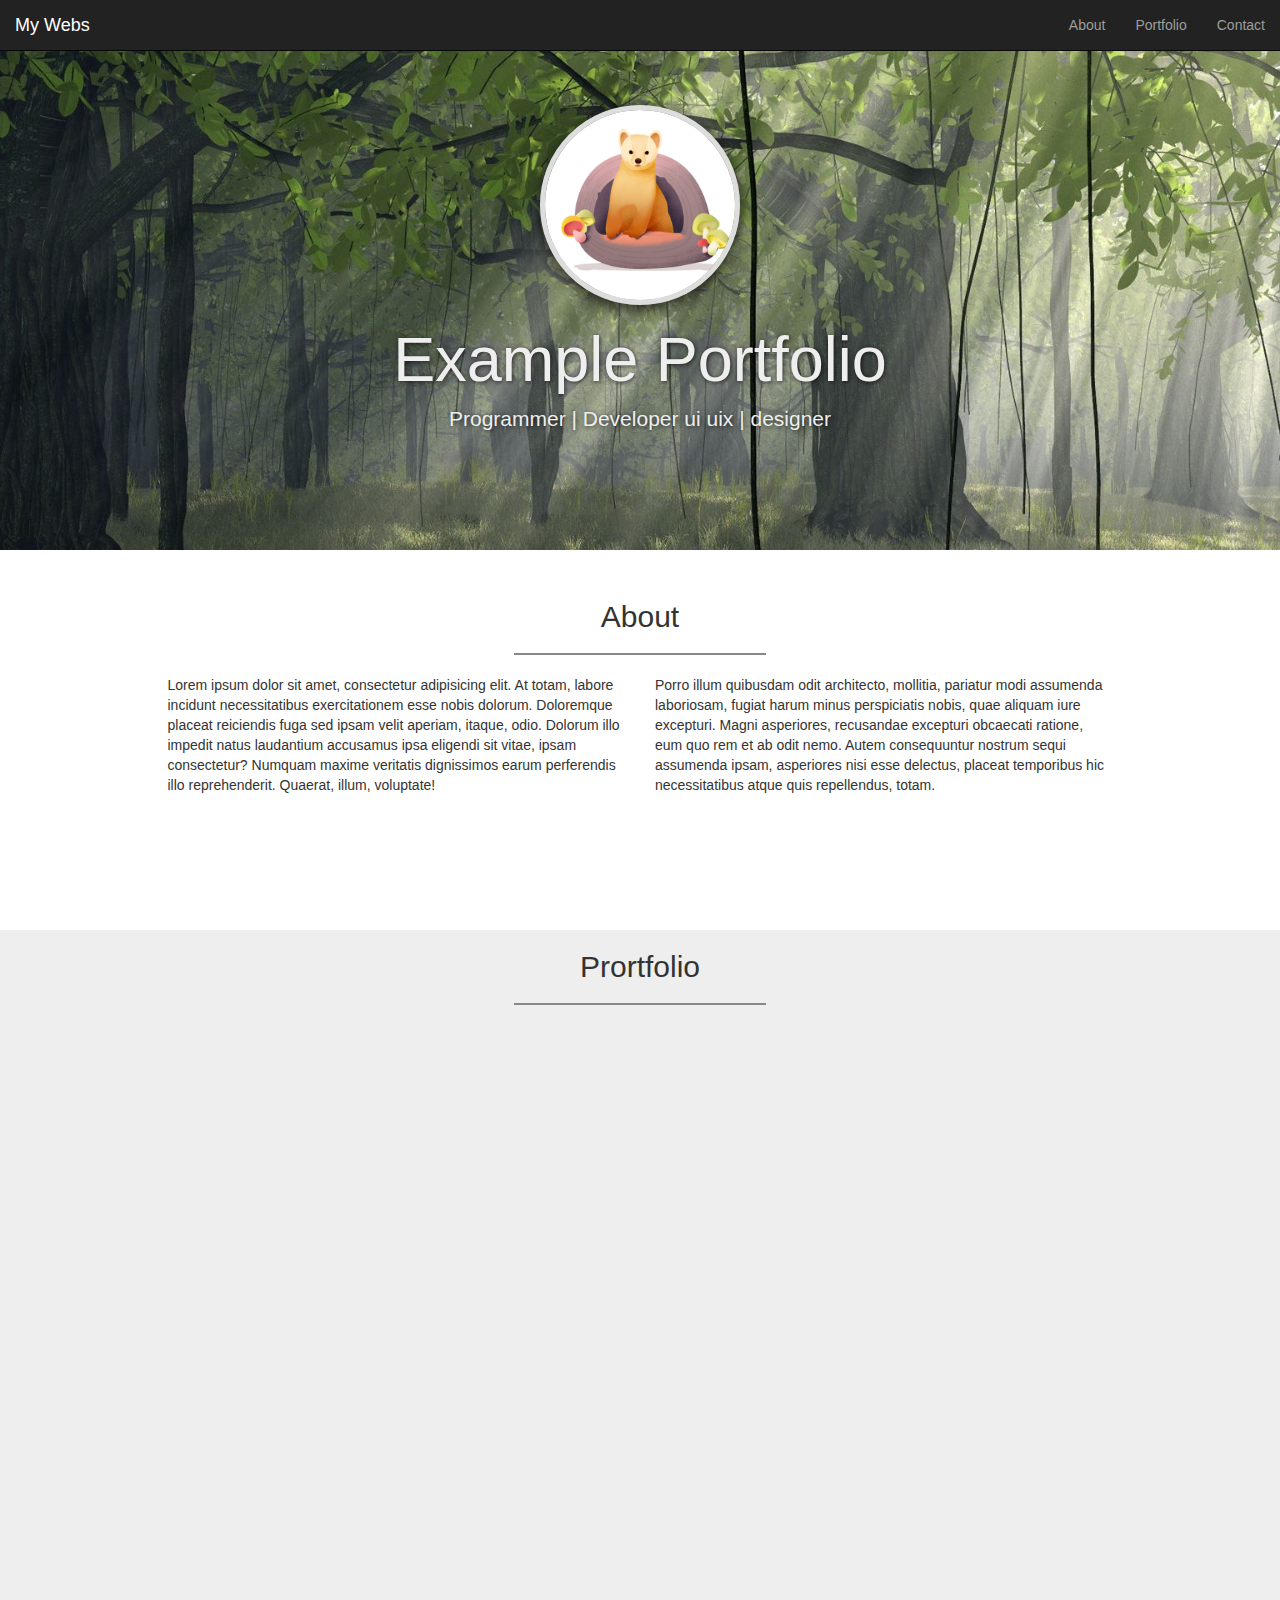
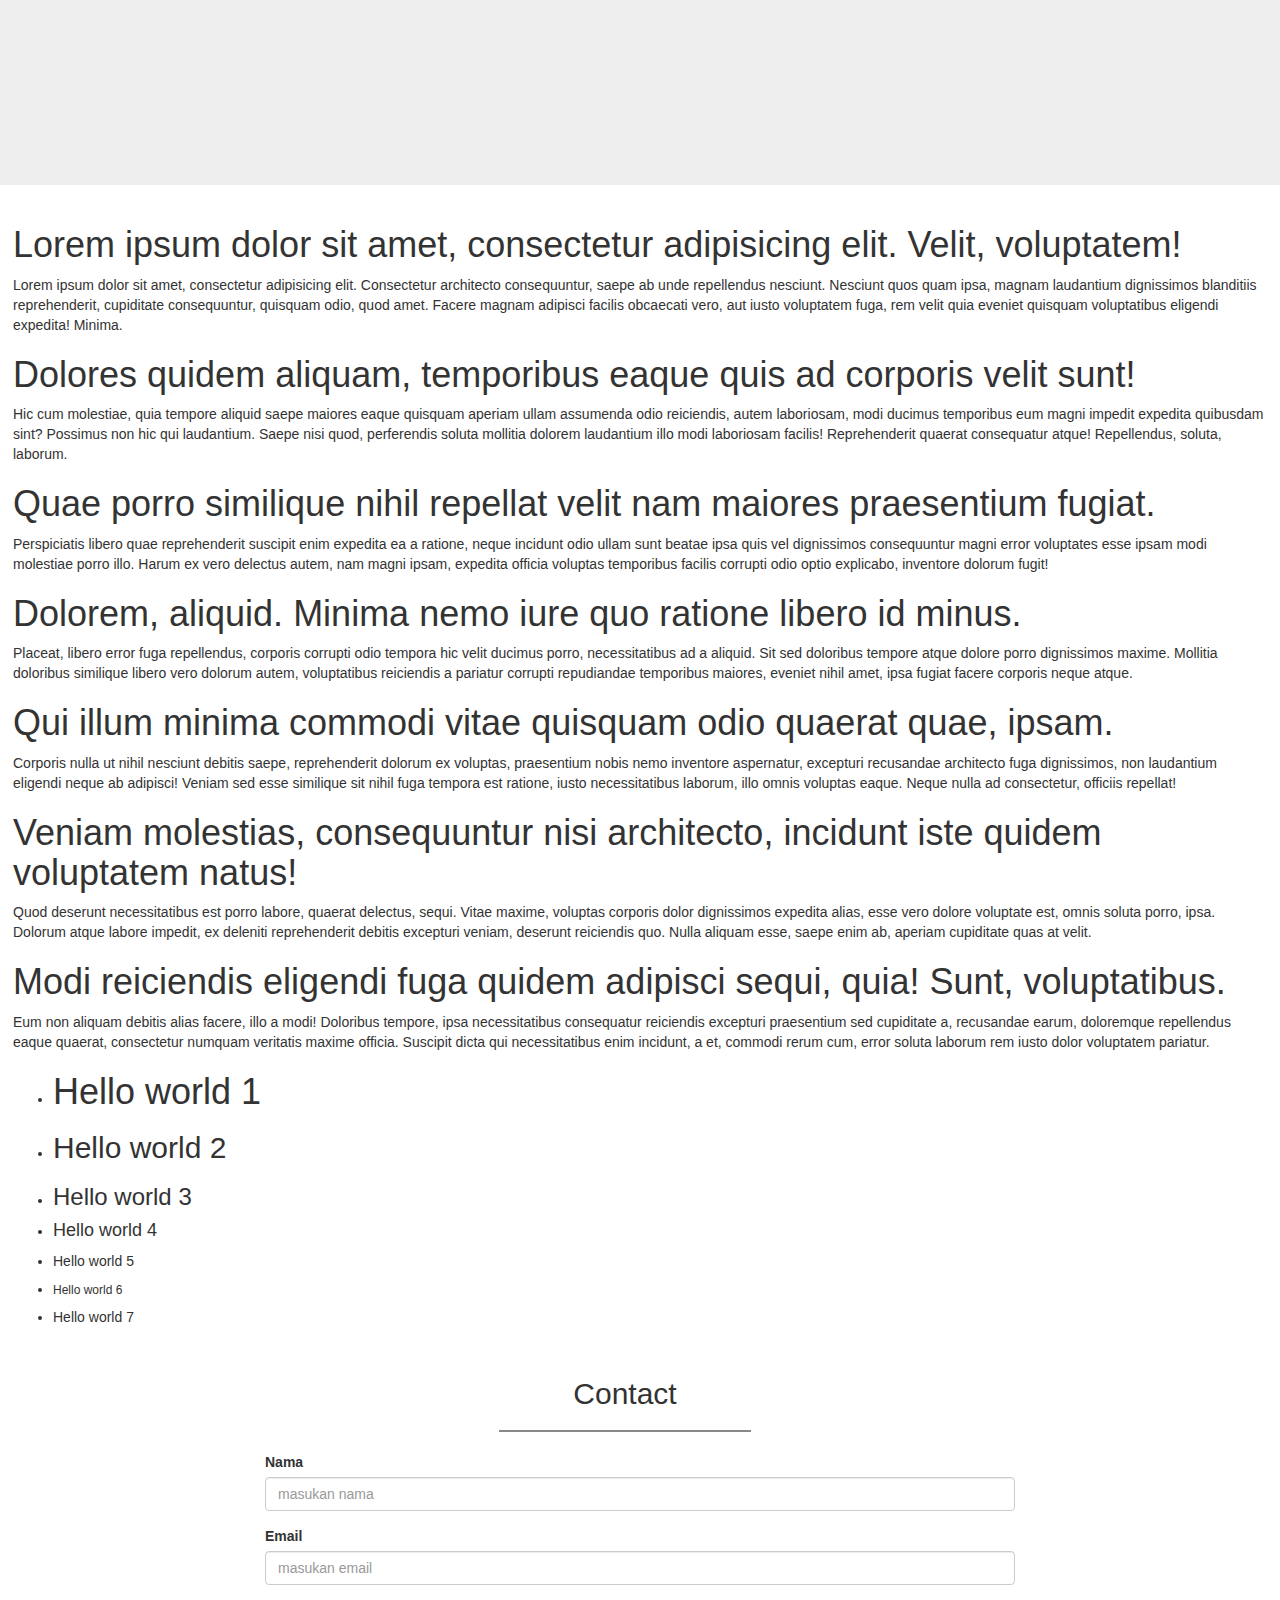
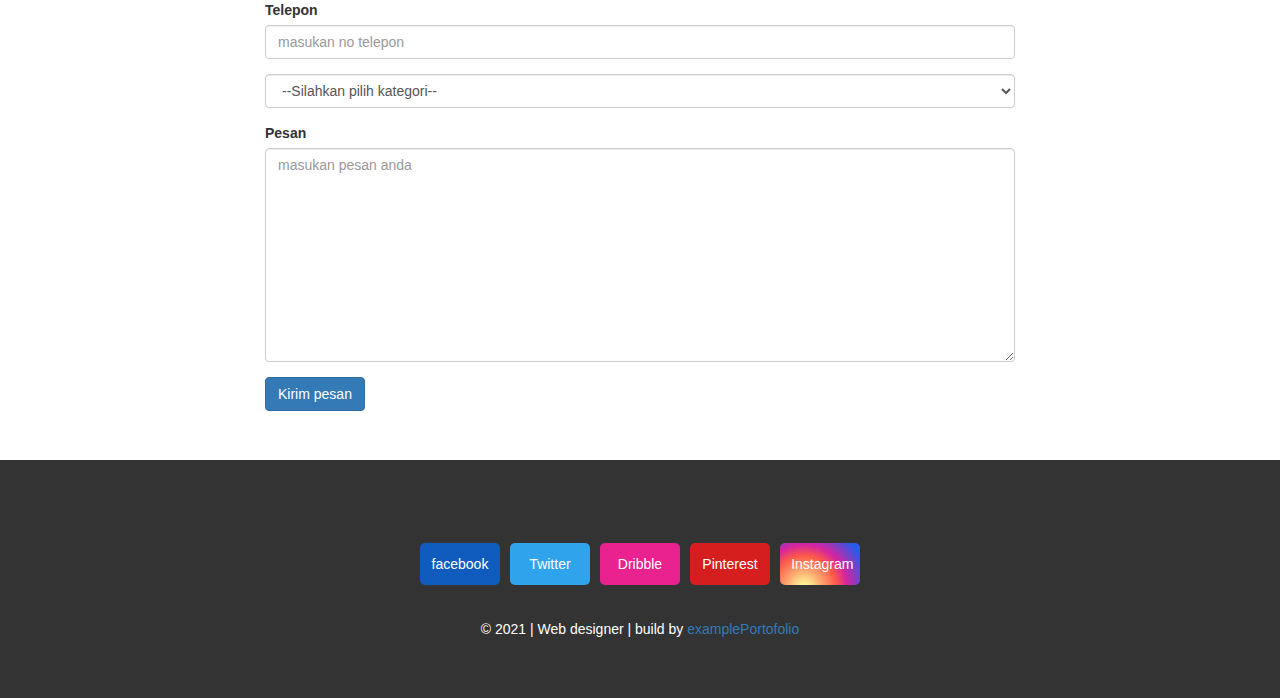
<file: index.html>
<!doctype html>
<html lang="en" id="home">
  <head>
    <meta charset="utf-8">
    <meta http-equiv="X-UA-Compatible" content="IE=edge">
    <meta name="viewport" content="width=device-width, initial-scale=1">
    <!-- The above 3 meta tags *must* come first in the head; any other head content must come *after* these tags -->
    <title>Portfolio</title>

    <!-- Bootstrap -->
    <link rel="stylesheet" href="css/bootstrap.min.css">
    <link rel="stylesheet" href="css/style.css" type="text/css" media="all" />

    <!-- HTML5 shim and Respond.js for IE8 support of HTML5 elements and media queries -->
    <!-- WARNING: Respond.js doesn't work if you view the page via file:// -->
    <!--[if lt IE 9]>
      <script src="https://oss.maxcdn.com/html5shiv/3.7.3/html5shiv.min.js"></script>
      <script src="https://oss.maxcdn.com/respond/1.4.2/respond.min.js"></script>
    <![endif]-->
  </head>
  <body>
     
     <!-- Navbar -->
     
   <nav class="navbar navbar-inverse navbar-fixed-top">
      <div class="container-fluid">
         <div class="navbar-header">
            <button type="button" class="navbar-toggle collapsed" data-toggle="collapse" data-target="#bs-example-navbar-collapse-1" aria-expanded="false">
        <span class="sr-only">Toggle navigation</span>
        <span class="icon-bar"></span>
        <span class="icon-bar"></span>
        <span class="icon-bar"></span>
      </button>
      <a href="#home" class="navbar-brand page-scroll">My Webs</a>
   </div>
         
<div class="collapse navbar-collapse" id="bs-example-navbar-collapse-1">
   <ul class="nav navbar-nav navbar-right">
      <li><a href="#about" class="page-scroll">About</a></li>
      <li><a href="#portfolio" class="page-scroll">Portfolio</a></li>
      <li><a href="#contact" class="page-scroll">Contact</a></li>
   </ul>
</div>
         
      </div>
   </nav>
     
     <!-- Akhir Navbar -->
     
     <!-- jumbotron -->
   <div class="jumbotron text-center">
      <img src="img/1.jpg" alt="" class="img-circle">
      <h1>Example Portfolio</h1>
      <p>Programmer | Developer ui uix | designer</p>
   </div>
   <!--Akhir jumbotron -->
   
   <!-- about -->
<section class="about" id="about">
   <div class="container">
      <div class="row">
         <div class="col-sm-12">
            <h2 class="text-center">About</h2>
            <hr>
         </div>
      </div>
   <div class="row">
      <div class="col-sm-5 col-sm-offset-1">
         <p>Lorem ipsum dolor sit amet, consectetur adipisicing elit. At totam, labore incidunt necessitatibus exercitationem esse nobis dolorum. Doloremque placeat reiciendis fuga sed ipsam velit aperiam, itaque, odio. Dolorum illo impedit natus laudantium accusamus ipsa eligendi sit vitae, ipsam consectetur? Numquam maxime veritatis dignissimos earum perferendis illo reprehenderit. Quaerat, illum, voluptate!</p>
      </div>
      <div class="col-sm-5">
         <p>Porro illum quibusdam odit architecto, mollitia, pariatur modi assumenda laboriosam, fugiat harum minus perspiciatis nobis, quae aliquam iure excepturi. Magni asperiores, recusandae excepturi obcaecati ratione, eum quo rem et ab odit nemo. Autem consequuntur nostrum sequi assumenda ipsam, asperiores nisi esse delectus, placeat temporibus hic necessitatibus atque quis repellendus, totam.</p>
      </div>
   </div>
   </div>
   </section>
   <!-- Akhir-about -->
   
   <!-- Portfolio -->
   
   <section class="portfolio" id="portfolio">
      <div class="container">
         <div class="row">
            <div class="col-sm-12 text-center">
               <h2>Prortfolio</h2>
               <hr>
            </div>
         </div>
         
   <div class="row">
      <div class="col-sm-4">
         <a href="" class="thumbnail">
            <img src="img/1.jpg" alt="">
            </a>
         </div>
      <div class="col-sm-4">
         <a href="" class="thumbnail">
            <img src="img/2.jpg" alt="">
            </a>
         </div>
      <div class="col-sm-4">
         <a href="" class="thumbnail">
            <img src="img/3.jpg" alt="">
            </a>
         </div>
      <div class="col-sm-4">
         <a href="" class="thumbnail">
            <img src="img/1.jpg" alt="">
            </a>
         </div>
      <div class="col-sm-4">
         <a href="" class="thumbnail">
            <img src="img/1.jpg" alt="">
            </a>
         </div>
      <div class="col-sm-4">
         <a href="" class="thumbnail">
            <img src="img/1.jpg" alt="">
            </a>
         </div>
   </div>
         
      </div>
   </section>
   
   <section class="service" style="padding: 1rem 1.3rem; margin: 1rem 0;">
     <h1>Lorem ipsum dolor sit amet, consectetur adipisicing elit. Velit, voluptatem!</h1>
     <p>Lorem ipsum dolor sit amet, consectetur adipisicing elit. Consectetur architecto consequuntur, saepe ab unde repellendus nesciunt. Nesciunt quos quam ipsa, magnam laudantium dignissimos blanditiis reprehenderit, cupiditate consequuntur, quisquam odio, quod amet. Facere magnam adipisci facilis obcaecati vero, aut iusto voluptatem fuga, rem velit quia eveniet quisquam voluptatibus eligendi expedita! Minima.</p>
     <h1>Dolores quidem aliquam, temporibus eaque quis ad corporis velit sunt!</h1>
     <p>Hic cum molestiae, quia tempore aliquid saepe maiores eaque quisquam aperiam ullam assumenda odio reiciendis, autem laboriosam, modi ducimus temporibus eum magni impedit expedita quibusdam sint? Possimus non hic qui laudantium. Saepe nisi quod, perferendis soluta mollitia dolorem laudantium illo modi laboriosam facilis! Reprehenderit quaerat consequatur atque! Repellendus, soluta, laborum.</p>
     <h1>Quae porro similique nihil repellat velit nam maiores praesentium fugiat.</h1>
     <p>Perspiciatis libero quae reprehenderit suscipit enim expedita ea a ratione, neque incidunt odio ullam sunt beatae ipsa quis vel dignissimos consequuntur magni error voluptates esse ipsam modi molestiae porro illo. Harum ex vero delectus autem, nam magni ipsam, expedita officia voluptas temporibus facilis corrupti odio optio explicabo, inventore dolorum fugit!</p>
     <h1>Dolorem, aliquid. Minima nemo iure quo ratione libero id minus.</h1>
     <p>Placeat, libero error fuga repellendus, corporis corrupti odio tempora hic velit ducimus porro, necessitatibus ad a aliquid. Sit sed doloribus tempore atque dolore porro dignissimos maxime. Mollitia doloribus similique libero vero dolorum autem, voluptatibus reiciendis a pariatur corrupti repudiandae temporibus maiores, eveniet nihil amet, ipsa fugiat facere corporis neque atque.</p>
     <h1>Qui illum minima commodi vitae quisquam odio quaerat quae, ipsam.</h1>
     <p>Corporis nulla ut nihil nesciunt debitis saepe, reprehenderit dolorum ex voluptas, praesentium nobis nemo inventore aspernatur, excepturi recusandae architecto fuga dignissimos, non laudantium eligendi neque ab adipisci! Veniam sed esse similique sit nihil fuga tempora est ratione, iusto necessitatibus laborum, illo omnis voluptas eaque. Neque nulla ad consectetur, officiis repellat!</p>
     <h1>Veniam molestias, consequuntur nisi architecto, incidunt iste quidem voluptatem natus!</h1>
     <p>Quod deserunt necessitatibus est porro labore, quaerat delectus, sequi. Vitae maxime, voluptas corporis dolor dignissimos expedita alias, esse vero dolore voluptate est, omnis soluta porro, ipsa. Dolorum atque labore impedit, ex deleniti reprehenderit debitis excepturi veniam, deserunt reiciendis quo. Nulla aliquam esse, saepe enim ab, aperiam cupiditate quas at velit.</p>
     <h1>Modi reiciendis eligendi fuga quidem adipisci sequi, quia! Sunt, voluptatibus.</h1>
     <p>Eum non aliquam debitis alias facere, illo a modi! Doloribus tempore, ipsa necessitatibus consequatur reiciendis excepturi praesentium sed cupiditate a, recusandae earum, doloremque repellendus eaque quaerat, consectetur numquam veritatis maxime officia. Suscipit dicta qui necessitatibus enim incidunt, a et, commodi rerum cum, error soluta laborum rem iusto dolor voluptatem pariatur.</p>
     
     <ul>
       <li>
         <h1>Hello world 1</h1>
       </li>
       <li>
         <h2>Hello world 2</h2>
       </li>
       <li>
         <h3>Hello world 3</h3>
       </li>
       <li>
         <h4>Hello world 4</h4>
       </li>
       <li>
         <h5>Hello world 5</h5>
       </li>
       <li>
         <h6>Hello world 6</h6>
       </li>
       <li>
         <h7>Hello world 7</h7>
       </li>
     </ul>
   </section>
   
   <!-- Akhir Portfolio -->
   
         <!-- Contact -->
         
   <section class="contact" id="contact">
      <div class="container">
         <div class="row col-sm-12 text-center">
            <h2>Contact</h2>
            <hr>
         </div>
         <div class="row">
            <div class="col-sm-8 col-sm-offset-2">
      <form>
         <div class="form-group">
            <label for="nama">Nama</label>
            <input type="text" name="nama" class="form-control" placeholder="masukan nama">
         </div>
         <div class="form-group">
            <label for="email">Email</label>
            <input type="text" name="email" class="form-control" placeholder="masukan email">
         </div>
         <div class="form-group">
            <label for="telp">Telepon</label>
            <input type="tel" name="nama" class="form-control" placeholder="masukan no telepon">
         </div>
         <div class="form-group">
            <select class="form-control">
            <option>--Silahkan pilih kategori--</option>
            <option>Gamers</option>
            <option>Programming</option>
            <option>Development</option>
         </select>
         </div>
         
         <div class="form-group">
            <label for="pesan">Pesan</label>
            <textarea class="form-control" rows="10" placeholder="masukan pesan anda"></textarea>
         </div>
         <button type="submit" class="btn btn-primary">Kirim pesan</button>
      </form>
            </div>
         </div>
      </div>
   </section>
         <!-- Akhir Contact -->
         
         <!-- Footer -->
   <footer>
            <p>&copy; 2021 | Web designer | build by <a href="">examplePortofolio</a></p>
            <div class="main-sc">
      <div class="social fb">
         <a href="">facebook</a>
         </div>
      <div class="social tw">
         <a href="">Twitter</a>
      </div>
      <div class="social dbb">
         <a href="">Dribble</a>
      </div>
      <div class="social red">
         <a href="">Pinterest</a>
      </div>
      <div class="social insta">
         <a href="">Instagram</a>
      </div>
   </div>
   </footer>
         <!-- Akhir Footer -->

    <!-- jQuery (necessary for Bootstrap's JavaScript plugins) -->
    <script src="js/jquery-3.1.1.min.js" ></script>
    <script src="js/jquery.easing.1.3.js"></script>
    <!-- Include all compiled plugins (below), or include individual files as needed -->
    <script src="js/bootstrap.min.js" ></script>
    <script src="js/my.js"></script>
    <script>
      
    </script>
  </body>
</html>
</file>
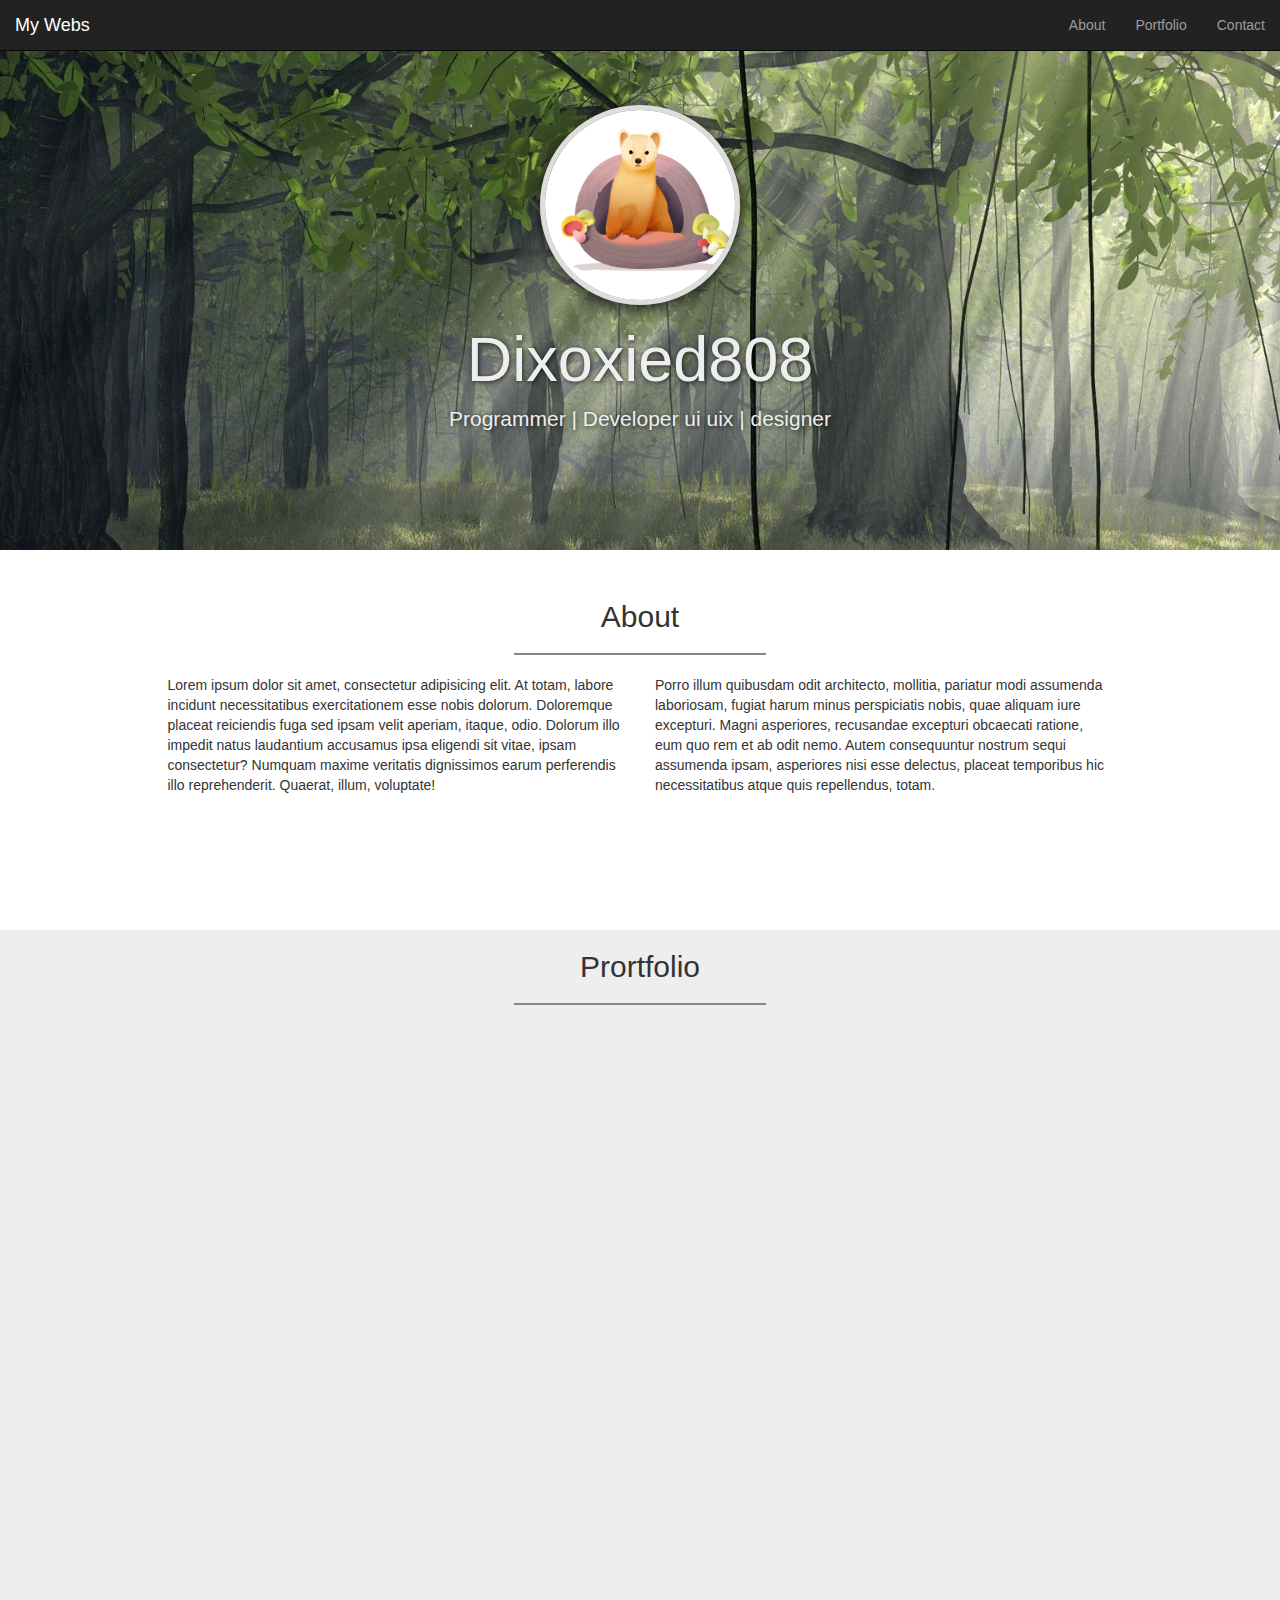
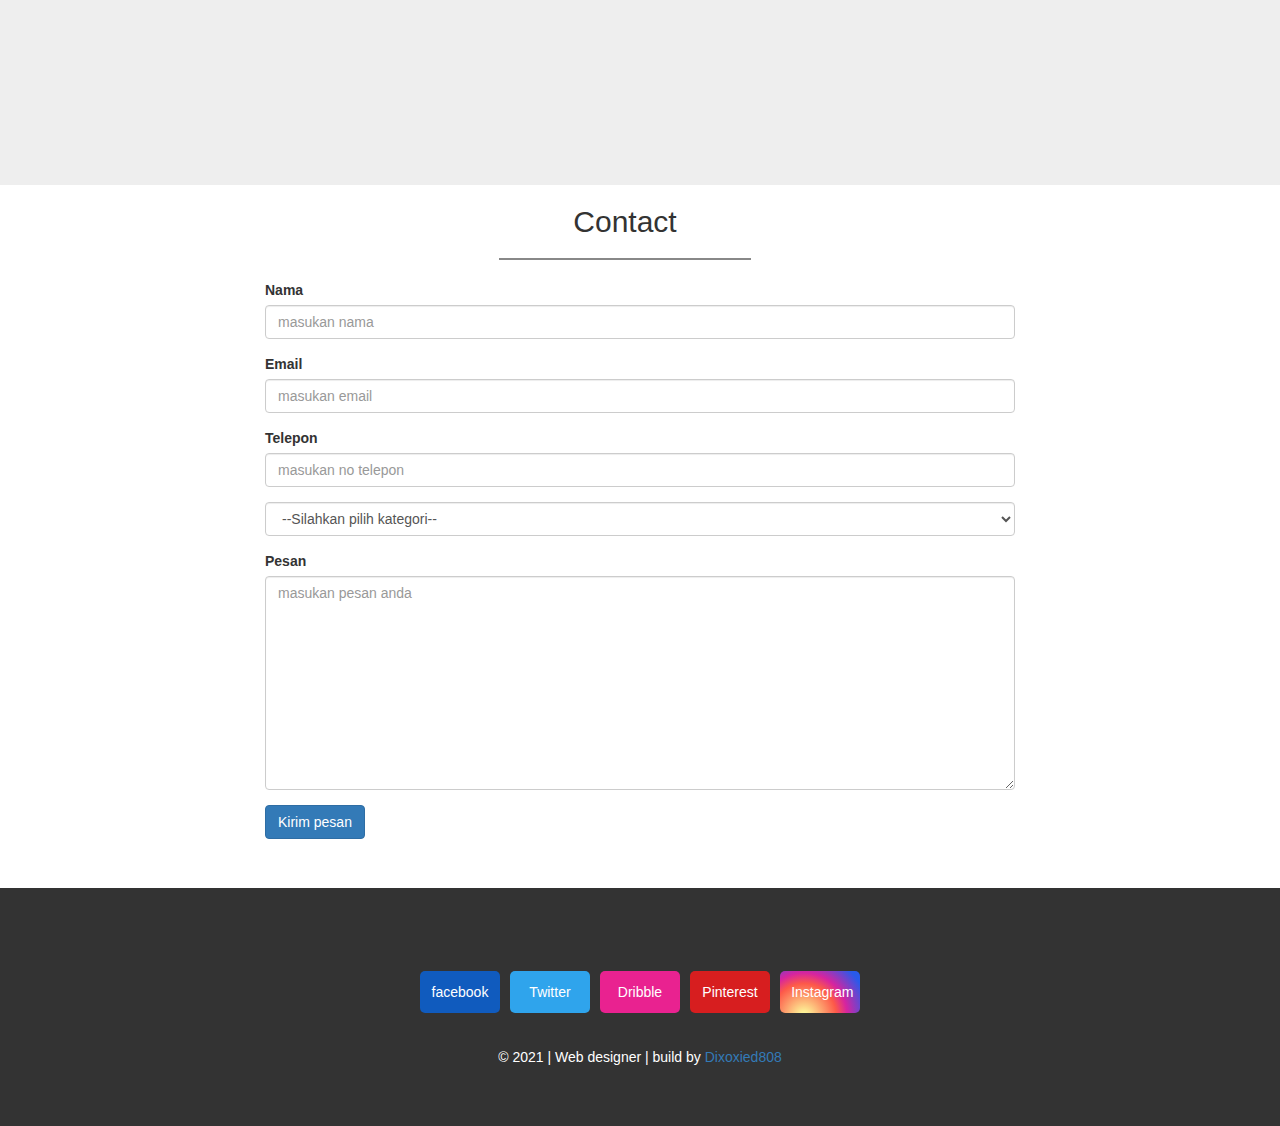
<file: protfolio.html>
<!doctype html>
<html lang="en" id="home">
  <head>
    <meta charset="utf-8">
    <meta http-equiv="X-UA-Compatible" content="IE=edge">
    <meta name="viewport" content="width=device-width, initial-scale=1">
    <!-- The above 3 meta tags *must* come first in the head; any other head content must come *after* these tags -->
    <title>Portfolio</title>

    <!-- Bootstrap -->
    <link rel="stylesheet" href="css/bootstrap.min.css">
    <link rel="stylesheet" href="css/style.css" type="text/css" media="all" />

    <!-- HTML5 shim and Respond.js for IE8 support of HTML5 elements and media queries -->
    <!-- WARNING: Respond.js doesn't work if you view the page via file:// -->
    <!--[if lt IE 9]>
      <script src="https://oss.maxcdn.com/html5shiv/3.7.3/html5shiv.min.js"></script>
      <script src="https://oss.maxcdn.com/respond/1.4.2/respond.min.js"></script>
    <![endif]-->
  </head>
  <body>
     
     <!-- Navbar -->
     
   <nav class="navbar navbar-inverse navbar-fixed-top">
      <div class="container-fluid">
         <div class="navbar-header">
            <button type="button" class="navbar-toggle collapsed" data-toggle="collapse" data-target="#bs-example-navbar-collapse-1" aria-expanded="false">
        <span class="sr-only">Toggle navigation</span>
        <span class="icon-bar"></span>
        <span class="icon-bar"></span>
        <span class="icon-bar"></span>
      </button>
      <a href="#home" class="navbar-brand page-scroll">My Webs</a>
   </div>
         
<div class="collapse navbar-collapse" id="bs-example-navbar-collapse-1">
   <ul class="nav navbar-nav navbar-right">
      <li><a href="#about" class="page-scroll">About</a></li>
      <li><a href="#portfolio" class="page-scroll">Portfolio</a></li>
      <li><a href="#contact" class="page-scroll">Contact</a></li>
   </ul>
</div>
         
      </div>
   </nav>
     
     <!-- Akhir Navbar -->
     
     <!-- jumbotron -->
   <div class="jumbotron text-center">
      <img src="img/1.jpg" alt="" class="img-circle">
      <h1>Dixoxied808</h1>
      <p>Programmer | Developer ui uix | designer</p>
   </div>
   <!--Akhir jumbotron -->
   
   <!-- about -->
<section class="about" id="about">
   <div class="container">
      <div class="row">
         <div class="col-sm-12">
            <h2 class="text-center">About</h2>
            <hr>
         </div>
      </div>
   <div class="row">
      <div class="col-sm-5 col-sm-offset-1">
         <p>Lorem ipsum dolor sit amet, consectetur adipisicing elit. At totam, labore incidunt necessitatibus exercitationem esse nobis dolorum. Doloremque placeat reiciendis fuga sed ipsam velit aperiam, itaque, odio. Dolorum illo impedit natus laudantium accusamus ipsa eligendi sit vitae, ipsam consectetur? Numquam maxime veritatis dignissimos earum perferendis illo reprehenderit. Quaerat, illum, voluptate!</p>
      </div>
      <div class="col-sm-5">
         <p>Porro illum quibusdam odit architecto, mollitia, pariatur modi assumenda laboriosam, fugiat harum minus perspiciatis nobis, quae aliquam iure excepturi. Magni asperiores, recusandae excepturi obcaecati ratione, eum quo rem et ab odit nemo. Autem consequuntur nostrum sequi assumenda ipsam, asperiores nisi esse delectus, placeat temporibus hic necessitatibus atque quis repellendus, totam.</p>
      </div>
   </div>
   </div>
   </section>
   <!-- Akhir-about -->
   
   <!-- Portfolio -->
   
   <section class="portfolio" id="portfolio">
      <div class="container">
         <div class="row">
            <div class="col-sm-12 text-center">
               <h2>Prortfolio</h2>
               <hr>
            </div>
         </div>
         
   <div class="row">
      <div class="col-sm-4">
         <a href="" class="thumbnail">
            <img src="img/1.jpg" alt="">
            </a>
         </div>
      <div class="col-sm-4">
         <a href="" class="thumbnail">
            <img src="img/2.jpg" alt="">
            </a>
         </div>
      <div class="col-sm-4">
         <a href="" class="thumbnail">
            <img src="img/3.jpg" alt="">
            </a>
         </div>
      <div class="col-sm-4">
         <a href="" class="thumbnail">
            <img src="img/1.jpg" alt="">
            </a>
         </div>
      <div class="col-sm-4">
         <a href="" class="thumbnail">
            <img src="img/1.jpg" alt="">
            </a>
         </div>
      <div class="col-sm-4">
         <a href="" class="thumbnail">
            <img src="img/1.jpg" alt="">
            </a>
         </div>
   </div>
         
      </div>
   </section>
   
   <!-- Akhir Portfolio -->
   
         <!-- Contact -->
         
   <section class="contact" id="contact">
      <div class="container">
         <div class="row col-sm-12 text-center">
            <h2>Contact</h2>
            <hr>
         </div>
         <div class="row">
            <div class="col-sm-8 col-sm-offset-2">
      <form>
         <div class="form-group">
            <label for="nama">Nama</label>
            <input type="text" name="nama" class="form-control" placeholder="masukan nama">
         </div>
         <div class="form-group">
            <label for="email">Email</label>
            <input type="text" name="email" class="form-control" placeholder="masukan email">
         </div>
         <div class="form-group">
            <label for="telp">Telepon</label>
            <input type="tel" name="nama" class="form-control" placeholder="masukan no telepon">
         </div>
         <div class="form-group">
            <select class="form-control">
            <option>--Silahkan pilih kategori--</option>
            <option>Gamers</option>
            <option>Programming</option>
            <option>Development</option>
         </select>
         </div>
         
         <div class="form-group">
            <label for="pesan">Pesan</label>
            <textarea class="form-control" rows="10" placeholder="masukan pesan anda"></textarea>
         </div>
         <button type="submit" class="btn btn-primary">Kirim pesan</button>
      </form>
            </div>
         </div>
      </div>
   </section>
         <!-- Akhir Contact -->
         
         <!-- Footer -->
   <footer>
            <p>&copy; 2021 | Web designer | build by <a href="">Dixoxied808</a></p>
            <div class="main-sc">
      <div class="social fb">
         <a href="">facebook</a>
         </div>
      <div class="social tw">
         <a href="">Twitter</a>
      </div>
      <div class="social dbb">
         <a href="">Dribble</a>
      </div>
      <div class="social red">
         <a href="">Pinterest</a>
      </div>
      <div class="social insta">
         <a href="">Instagram</a>
      </div>
   </div>
   </footer>
         <!-- Akhir Footer -->

    <!-- jQuery (necessary for Bootstrap's JavaScript plugins) -->
    <script src="js/jquery-3.1.1.min.js" ></script>
    <script src="js/jquery.easing.1.3.js"></script>
    <!-- Include all compiled plugins (below), or include individual files as needed -->
    <script src="js/bootstrap.min.js" ></script>
    <script src="js/my.js"></script>
    <script>
      
    </script>
  </body>
</html>
</file>
<file: css/style.css>
html, body {
   margin: 0;
   padding: 0;
}

.jumbotron {
   background-image: url('../img/02.jpg');
   background-attachment: fixed;
   background-size: cover;
   /* background-position: 15% -5px; */
   background-repeat: no-repeat;
   padding-top: 7.5em;
   height: 550px;
   color: #eee;
   text-shadow: 1px 1px 5px rgba(0,0,0,.7);
   overflow: hidden;
   }
.jumbotron img {
   width: 200px;
   border: 5px solid #ddd;
   box-shadow: 1px 5px 15px 1px rgba(0,0,0,.7);
}
.jumbotron p {
   font-weight: 300;
}

hr {
   width: 250px;
   border: 1px solid #888;
}

section {
   min-height: 350px;
}

.portfolio {
   background: #eee;
}
.portfolio .thumbnail {
   opacity: 0;
   transform: rotateY(180deg) translate(0, -55px);
   transition: .8s;
}
.portfolio .thumbnail.muncul {
   opacity: 1;
   transform: translate(0,0);
}

footer {
   background: #333;
   padding: 3.5em 1em;
   margin-top: 3.5em;
   width: 100% !important;
   color: #fff;
   box-sizing: border-box;
   font-size: 1em;
   display: flex;
   justify-content: center;
   align-items: center;
   flex-direction: column;
}
.main-sc {
   width: 95% !important;
   padding: 15px ;
   /* background: #000; */
   display: flex;
   flex-wrap: wrap;
   flex-direction: row;
   justify-content: center;
   align-items: center;
   margin: 1em auto;
   order: -1;
}
.social {
   width: 80px;
   padding: .8em;
   background: #ddd;
   margin: 5px;
   -webkit-border-radius: 5px;
   -moz-border-radius: 5px;
   border-radius: 5px;
   text-align: center;
   transition: 1s .3s;
}

.social:hover {
   background: #1e7bce;
   background: rgb(250,51,246);
background: radial-gradient(circle at 30% 107%, #105bbe 0%, #105bbe 5%, #1e6bbe 45%,#1f7bce 60%,#208bde 90%);
   transform: rotateX(380deg);
}

.social a {
   color: #fff;
   text-decoration: none;
}

.fb {
   background: #105bbe;
}
.tw {
   background: #2fa4ec;
}
.red {
   background: #d71e1f;
}
.dbb {
   background: #e92290;
}
.insta {
   
   background: #d6249f;
   background: radial-gradient(circle at 30% 107%, #fdf497 0%, #fdf497 5%, #fd5949 45%,#d6249f 60%,#285AEB 90%);
   background: -webkit-radial-gradient(circle at 30% 107%, #fdf497 0%, #fdf497 5%, #fd5949 45%,#d6249f 60%,#285AEB 90%);
   background: -moz-radial-gradient(circle at 30% 107%, #fdf497 0%, #fdf497 5%, #fd5949 45%,#d6249f 60%,#285AEB 90%);
}
</file>
